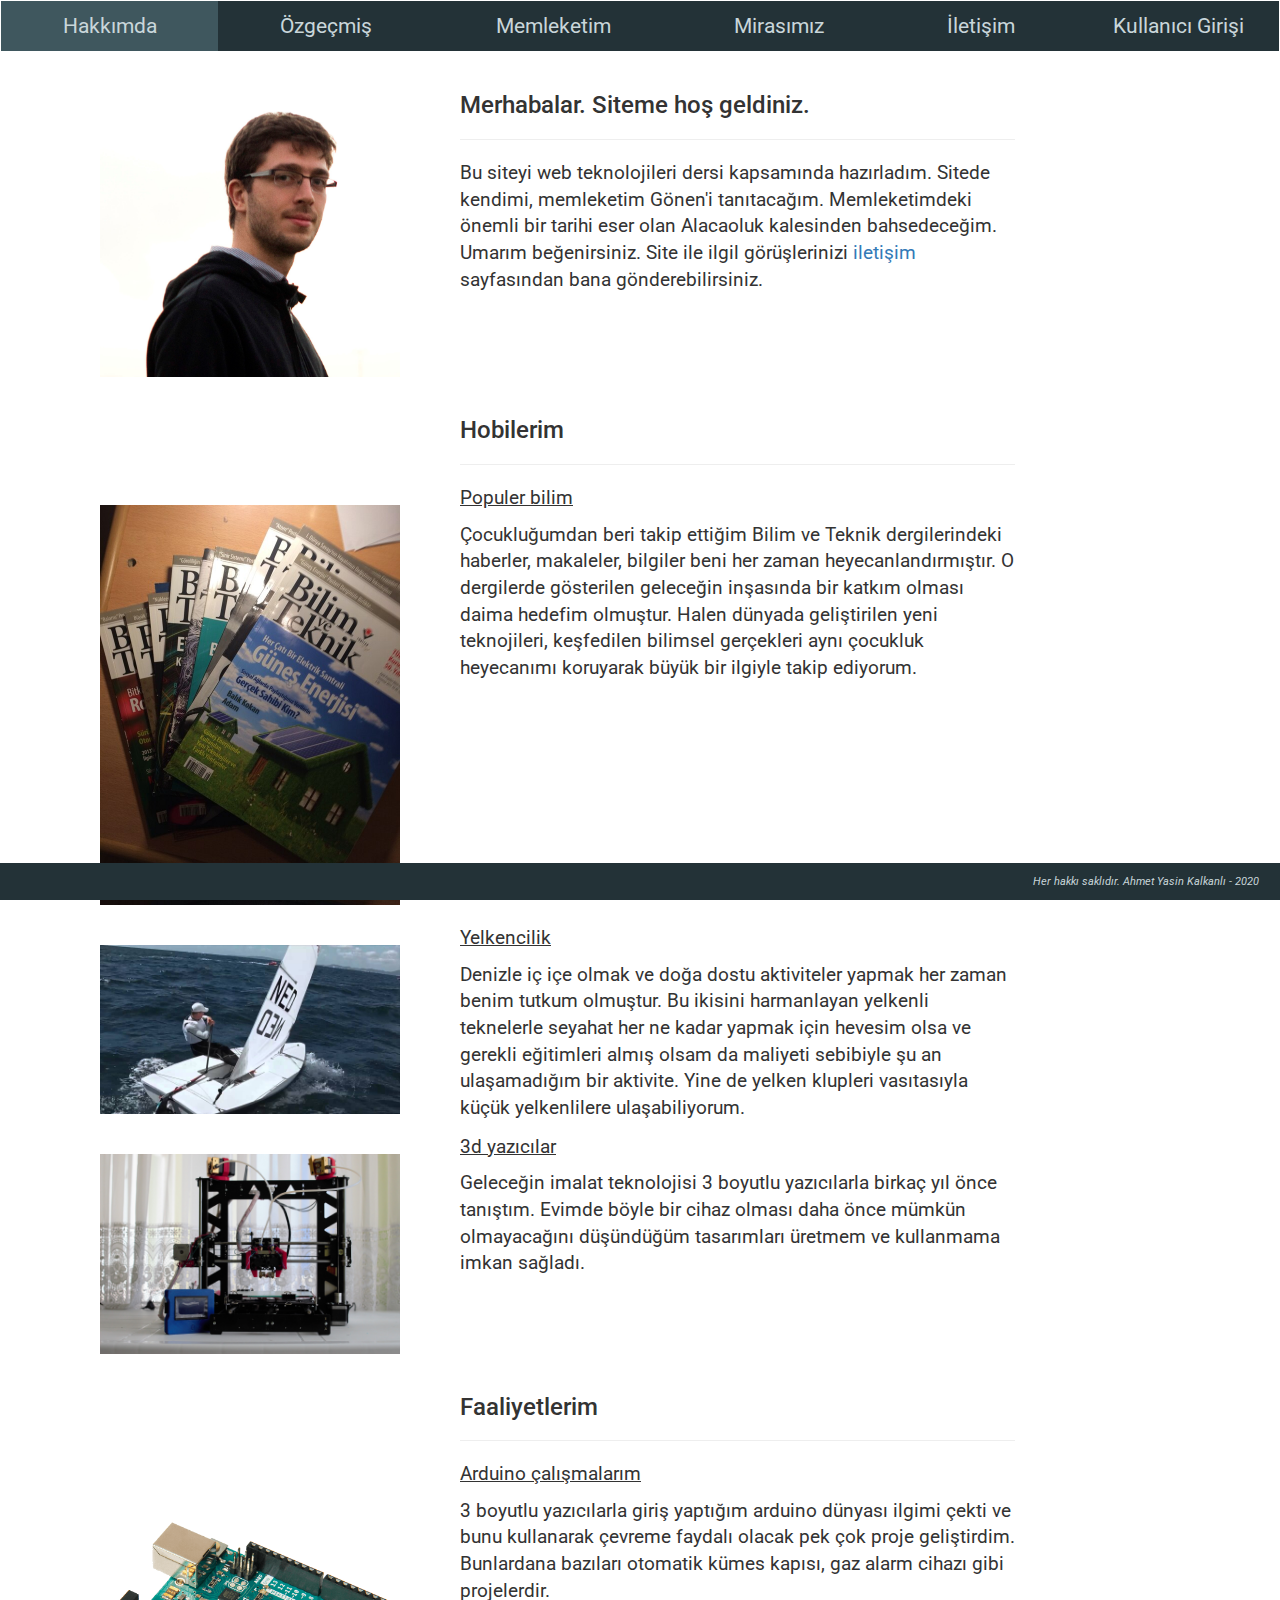
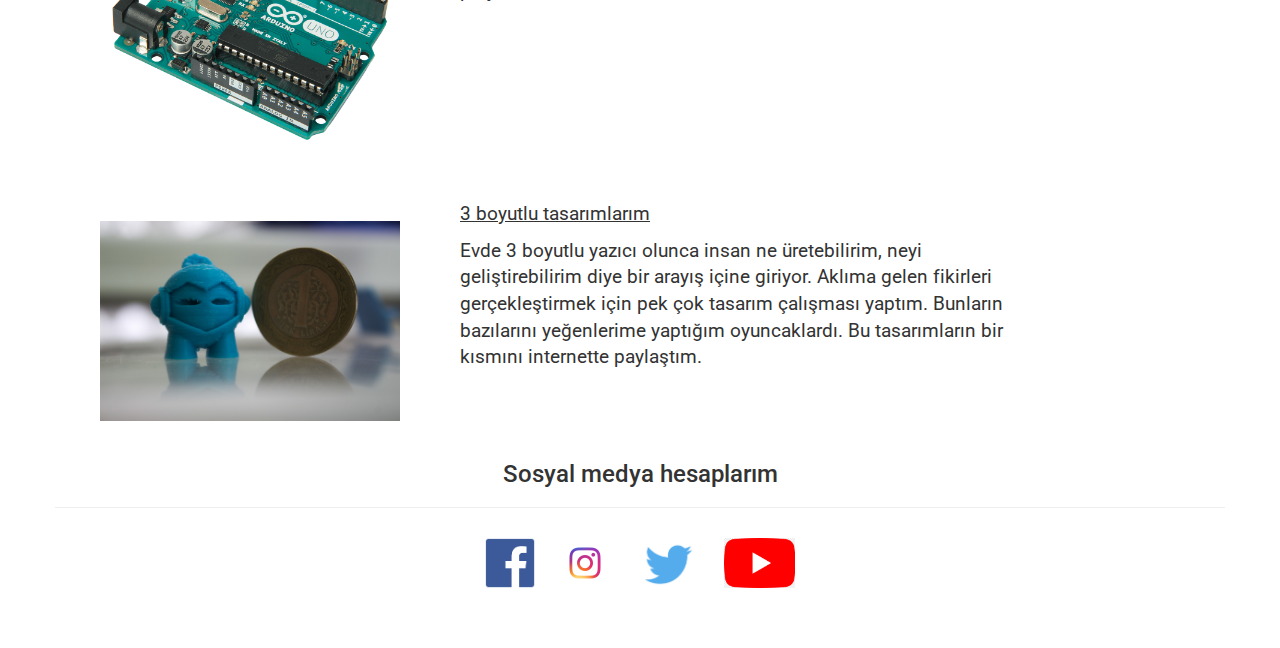
<file: index.html>
<!DOCTYPE html>
<html lang="tr-TR">

<head>
    <meta charset="UTF-8">
    <link rel="stylesheet" href="https://fonts.googleapis.com/css?family=Roboto">
    <meta name="viewport" content="width=device-width, initial-scale=1">
    <link rel="stylesheet" href="https://maxcdn.bootstrapcdn.com/bootstrap/3.4.1/css/bootstrap.min.css">
    <script src="https://ajax.googleapis.com/ajax/libs/jquery/3.3.1/jquery.min.js"> </script>
    <script src="https://maxcdn.bootstrapcdn.com/bootstrap/4.0.0/js/bootstrap.min.js"></script>
    <meta name="viewport" content="width=device-width, initial-scale=1">
    <link rel="stylesheet" href="stil.css">
    <title>Ben ve Memleketim</title>

</head>



<body>
    <nav class="navbar">
        <ul class="nav nav-justified">
            <li class="aktif">
                <a href="index.html">Hakkımda</a>
            </li>
            <li class="nav-item">
                <a class="nav-link" href="ozgecmis.html">Özgeçmiş</a>
            </li>
            <li class="nav-item">
                <a class="nav-link" href="memleketim.html">Memleketim</a>
            </li>
            <li class="nav-item">
                <a class="nav-link" href="mirasimiz.html">Mirasımız</a>
            </li>
            <li class="nav-item">
                <a class="nav-link" href="iletisim.html">İletişim</a>
            </li>
            <li class="nav-item ">
                <a class="nav-link" href="login.html">Kullanıcı Girişi</a>
            </li>
        </ul>
    </nav>

    <div class="container">
        <div class="row">
            <div class="col-md-4 ortala"><img src="images/fotom.jpg" class="yan-resim"></div>
            <div class="col-md-6">
                <h3>Merhabalar. Siteme hoş geldiniz.</h3>
                <hr />
                <p>Bu siteyi web teknolojileri dersi kapsamında hazırladım. Sitede kendimi, memleketim Gönen'i
                    tanıtacağım. Memleketimdeki önemli bir tarihi eser olan
                    Alacaoluk kalesinden bahsedeceğim. Umarım beğenirsiniz. Site ile ilgil görüşlerinizi <a
                        href="iletisim.html">iletişim</a> sayfasından bana gönderebilirsiniz.
                </p>
            </div>
        </div>
        <div class="row">
            <div class="col-md-4"></div>
            <div class="col-md-6">
                <h3>Hobilerim</h3>
                <hr />
            </div>
        </div>
        <div class="row">
            <div class="col-md-4 ortala"><img src="images/bilimteknik.jpeg" class="yan-resim"></div>
            <div class="col-md-6">
                <p><u>Populer bilim</u></p>
                <p>
                    Çocukluğumdan beri takip ettiğim Bilim ve Teknik dergilerindeki haberler, makaleler, bilgiler
                    beni her zaman heyecanlandırmıştır.
                    O dergilerde gösterilen geleceğin inşasında bir katkım olması daima hedefim olmuştur. Halen
                    dünyada geliştirilen yeni teknojileri,
                    keşfedilen bilimsel gerçekleri aynı çocukluk heyecanımı koruyarak büyük bir ilgiyle takip
                    ediyorum.
                </p>
            </div>
        </div>
        <div class="row">
            <div class="col-md-4 ortala"><img src="images/yelken.jpg" class="yan-resim"></div>
            <div class="col-md-6 ">
                <p><u>Yelkencilik</u></p>
                <p>
                    Denizle iç içe olmak ve doğa dostu aktiviteler yapmak her zaman benim tutkum olmuştur. Bu
                    ikisini harmanlayan yelkenli teknelerle
                    seyahat her ne kadar yapmak için hevesim olsa ve gerekli eğitimleri almış olsam da maliyeti
                    sebibiyle şu an ulaşamadığım
                    bir aktivite. Yine de yelken klupleri vasıtasıyla küçük yelkenlilere ulaşabiliyorum.
                </p>
            </div>
        </div>
        <div class="row">
            <div class="col-md-4 ortala"><img src="images/3dyazici.jpg" class="yan-resim"></div>
            <div class="col-md-6 ">
                <p><u>3d yazıcılar</u></p>
                <p>
                    Geleceğin imalat teknolojisi 3 boyutlu yazıcılarla birkaç yıl önce tanıştım. Evimde böyle bir
                    cihaz olması
                    daha önce mümkün olmayacağını düşündüğüm tasarımları üretmem ve kullanmama imkan sağladı.
                </p>
            </div>
        </div>
        <div class="row">
            <div class="col-md-4"></div>
            <div class="col-md-6">
                <h3>Faaliyetlerim</h3>
                <hr />
            </div>
        </div>
        <div class="row">
            <div class="col-md-4 ortala"><img src="images/arduino.png" class="yan-resim"></div>
            <div class="col-md-6 ">
                <p><u>Arduino çalışmalarım</u></p>
                <p>
                    3 boyutlu yazıcılarla giriş yaptığım arduino dünyası ilgimi çekti ve bunu kullanarak çevreme faydalı
                    olacak pek çok proje geliştirdim. Bunlardana bazıları otomatik kümes kapısı, gaz alarm cihazı gibi
                    projelerdir.
                </p>
            </div>
        </div>
        <div class="row">
            <div class="col-md-4 ortala"><img src="images/tasarim.jpg" class="yan-resim"></div>
            <div class="col-md-6 ">
                <p><u>3 boyutlu tasarımlarım</u></p>
                <p>
                    Evde 3 boyutlu yazıcı olunca insan ne üretebilirim, neyi geliştirebilirim diye bir arayış içine
                    giriyor. Aklıma gelen fikirleri gerçekleştirmek için pek çok tasarım çalışması yaptım. Bunların
                    bazılarını yeğenlerime yaptığım oyuncaklardı. Bu tasarımların bir kısmını internette paylaştım.
                </p>
            </div>
        </div>
        <div class="row ortala">
            <h3>Sosyal medya hesaplarım</h3>
            <hr />
            <div class="ikonlar">
                <a href="https://www.facebook.com/" target="_blank"><img src="images/sosyal/facebook.png" ></a>
                <a href="https://www.instagram.com/" target="_blank"><img src="images/sosyal/instagram.png" ></a>
                <a href="https://www.twitter.com/" target="_blank"><img src="images/sosyal/twitter.png" ></a>
                <a href="https://www.youtube.com/" target="_blank"><img src="images/sosyal/youtube.png" ></a>
            </div>
        </div>
    </div>

    <div class="son-bosluk"></div>

    <footer>Her hakkı saklıdır. Ahmet Yasin Kalkanlı - 2020</footer>

</body>

</html>
</file>
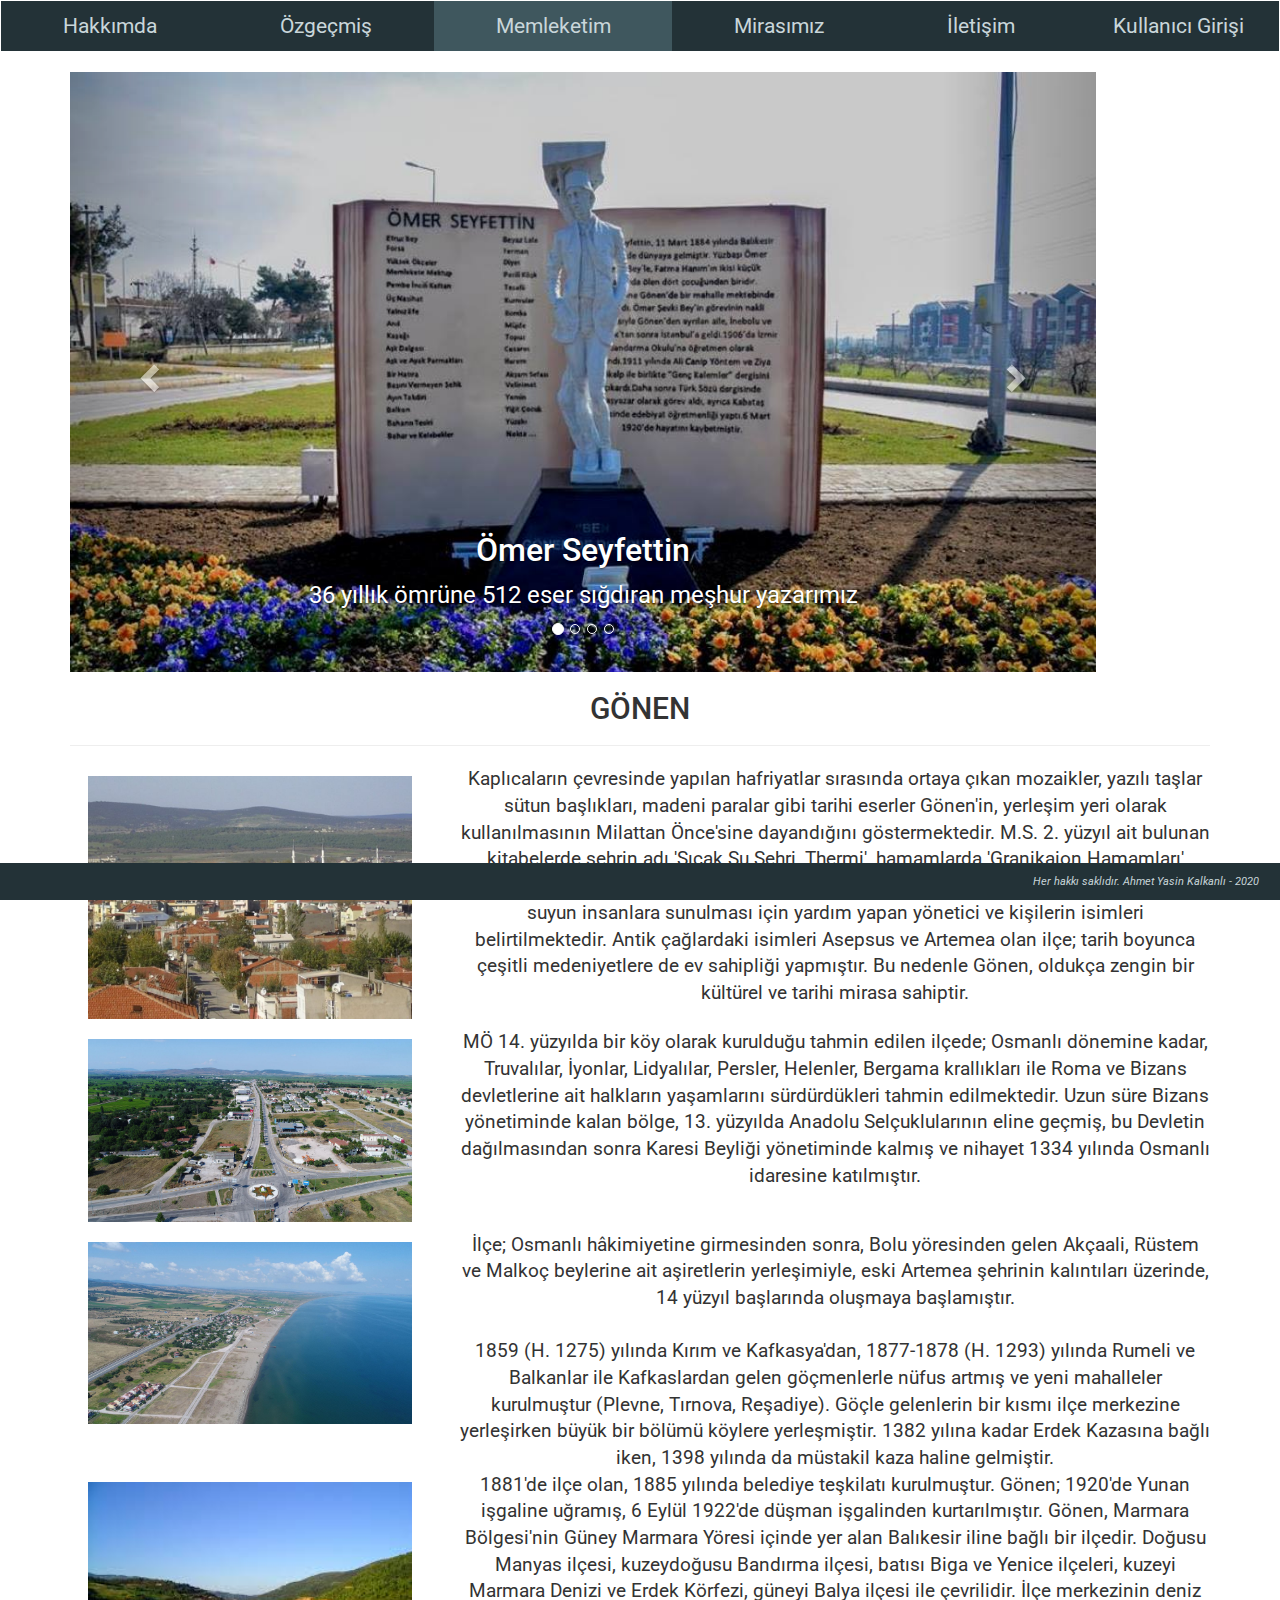
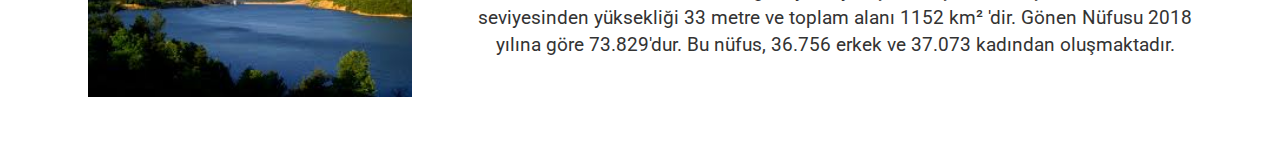
<file: memleketim.html>
<!DOCTYPE html>
<html lang="tr-TR">

<head>
    <meta charset="UTF-8">
    <meta name="viewport" content="width=device-width, initial-scale=1">
    <link rel="stylesheet" href="https://fonts.googleapis.com/css?family=Roboto">
    <script src="https://ajax.googleapis.com/ajax/libs/jquery/2.1.1/jquery.min.js"></script>
    <link rel="stylesheet" href="https://stackpath.bootstrapcdn.com/bootstrap/3.4.1/css/bootstrap.min.css"
        integrity="sha384-HSMxcRTRxnN+Bdg0JdbxYKrThecOKuH5zCYotlSAcp1+c8xmyTe9GYg1l9a69psu" crossorigin="anonymous">
    <script src="https://stackpath.bootstrapcdn.com/bootstrap/3.4.1/js/bootstrap.min.js"
        integrity="sha384-aJ21OjlMXNL5UyIl/XNwTMqvzeRMZH2w8c5cRVpzpU8Y5bApTppSuUkhZXN0VxHd"
        crossorigin="anonymous"></script>
        <meta name="viewport" content="width=device-width, initial-scale=1">


    <title>Ben ve Memleketim</title>
    <link rel="stylesheet" type="text/css" href="stil.css">
</head>



<body>
    <nav class="navbar">
        <ul class="nav nav-justified">
            <li class="nav-item">
                <a class="nav-link" href="index.html">Hakkımda</a>
            </li>
            <li class="nav-item">
                <a class="nav-link" href="ozgecmis.html">Özgeçmiş</a>
            </li>
            <li class="nav-item aktif">
                <a class="nav-link" href="memleketim.html">Memleketim</a>
            </li>
            <li class="nav-item">
                <a class="nav-link" href="mirasimiz.html">Mirasımız</a>
            </li>
            <li class="nav-item">
                <a class="nav-link" href="iletisim.html">İletişim</a>
            </li>
            <li class="nav-item ">
                <a class="nav-link" href="login.html">Kullanıcı Girişi</a>
            </li>
        </ul>
    </nav>


    <div class="container">
        <div id="myCarousel" class="carousel slide" data-ride="carousel">

            <ol class="carousel-indicators">
                <li data-target="#myCarousel" data-slide-to="0" class="active"></li>
                <li data-target="#myCarousel" data-slide-to="1"></li>
                <li data-target="#myCarousel" data-slide-to="2"></li>
                <li data-target="#myCarousel" data-slide-to="3"></li>
            </ol>

            <div class="carousel-inner galeri" role="listbox">
                <div class="item active">
                    <a href="https://tr.wikipedia.org/wiki/%C3%96mer_Seyfettin" target="_blank"><img
                            src="images/galeri/omer_seyfettin.jpg"></a>
                    <div class="carousel-caption">
                        <h3>Ömer Seyfettin</h3>
                        <p>36 yıllık ömrüne 512 eser sığdıran meşhur yazarımız</p>
                    </div>
                </div>

                <div class="item">
                    <a href="http://www.gonenkaplicalari.com/kurumsal/dunyaca-unlu-gonen-kaplicalari/"
                        target="_blank"><img src="images/galeri/kaplicalar.jpg"></a>
                    <div class="carousel-caption">
                        <h3>Kaplıcalar</h3>
                        <p>Pek çok derde şifalı dünyaca ünlü Gönen kaplıcaları</p>
                    </div>
                </div>

                <div class="item">
                    <a href="https://arastirma.tarimorman.gov.tr/ttae/Sayfalar/Detay.aspx?SayfaId=11"
                        target="_blank"><img src="images/galeri/celtik.jpg"></a>
                    <div class="carousel-caption">
                        <h3>Pirinç</h3>
                        <p>Lezzetiyle her sofranın vazgeçilmezi Gönen baldo pirinci</p>
                    </div>
                </div>

                <div class="item">
                    <a href="https://tr.foursquare.com/v/g%C3%B6nen-kapal%C4%B1-pazar%C4%B1/4e5b6634483b865169f78a73"
                        target="_blank"><img src="images/galeri/pazar_yeri.jpg"></a>
                    <div class="carousel-caption">
                        <h3>Pazar Yeri</h3>
                        <p>Türkiye'nin en büyük kapalı pazar yeri</p>
                    </div>
                </div>
            </div>

            <a class="left carousel-control" href="#myCarousel" role="button" data-slide="prev">
                <span class="glyphicon glyphicon-chevron-left" aria-hidden="true"></span>
                <span class="sr-only">Previous</span>
            </a>
            <a class="right carousel-control" href="#myCarousel" role="button" data-slide="next">
                <span class="glyphicon glyphicon-chevron-right" aria-hidden="true"></span>
                <span class="sr-only">Next</span>
            </a>
        </div>
    </div>

    <div class="container ortala">
        <h2>GÖNEN</h2>
        <hr>
        <div class="row">
            <div class="col-md-4 resimli">
                <img src="images/gonen/-2600d28a8339defe82cbaf93946b5e3265c3bbd7-0.jpg">
            </div>
            <div class="col-md-8">
                Kaplıcaların çevresinde yapılan hafriyatlar sırasında ortaya çıkan mozaikler, yazılı taşlar sütun
                başlıkları, madeni paralar gibi tarihi eserler Gönen'in, yerleşim yeri olarak kullanılmasının Milattan
                Önce'sine dayandığını göstermektedir. M.S. 2. yüzyıl ait bulunan kitabelerde şehrin adı 'Sıcak Su Şehri,
                Thermi', hamamlarda 'Granikaion Hamamları' olarak geçmektedir. Bu kitabelerde, sıcak suyun şehir için
                önemli
                olduğu ve şifa dağıtan suyun insanlara sunulması için yardım yapan yönetici ve kişilerin isimleri
                belirtilmektedir. Antik çağlardaki isimleri Asepsus ve Artemea olan ilçe; tarih boyunca çeşitli
                medeniyetlere de ev sahipliği yapmıştır. Bu nedenle Gönen, oldukça zengin bir kültürel ve tarihi mirasa
                sahiptir.
            </div>
        </div>
        <div class="row">
            <div class="col-md-4 resimli">
                <img src="images/gonen/2019_09_04_192242222.jpg"></div>
            <div class="col-md-8">
                MÖ 14. yüzyılda bir köy olarak kurulduğu tahmin edilen ilçede; Osmanlı dönemine kadar, Truvalılar,
                İyonlar,
                Lidyalılar, Persler, Helenler, Bergama krallıkları ile Roma ve Bizans devletlerine ait halkların
                yaşamlarını
                sürdürdükleri tahmin edilmektedir. Uzun süre Bizans yönetiminde kalan bölge, 13. yüzyılda Anadolu
                Selçuklularının eline geçmiş, bu Devletin dağılmasından sonra Karesi Beyliği yönetiminde kalmış ve
                nihayet
                1334 yılında Osmanlı idaresine katılmıştır.
            </div>
        </div>
        <div class="row">
            <div class="col-md-4 resimli">
                <img src="images/gonen/2019_09_04_24238406.jpg">
            </div>
            <div class="col-md-8">
                İlçe; Osmanlı hâkimiyetine girmesinden sonra, Bolu yöresinden gelen Akçaali, Rüstem ve Malkoç beylerine
                ait
                aşiretlerin yerleşimiyle, eski Artemea şehrinin kalıntıları üzerinde, 14 yüzyıl başlarında oluşmaya
                başlamıştır.
                <br>
                <br>
                1859 (H. 1275) yılında Kırım ve Kafkasya'dan, 1877-1878 (H. 1293) yılında Rumeli ve Balkanlar ile
                Kafkaslardan gelen göçmenlerle nüfus artmış ve yeni mahalleler kurulmuştur (Plevne, Tırnova, Reşadiye).
                Göçle gelenlerin bir kısmı ilçe merkezine yerleşirken büyük bir bölümü köylere yerleşmiştir. 1382 yılına
                kadar Erdek Kazasına bağlı iken, 1398 yılında da müstakil kaza haline gelmiştir.
            </div>
        </div>
        <div class="row">
            <div class="col-md-4 resimli">
                <img src="images/gonen/indir.jpg">
            </div>
            <div class="col-md-8">
                1881'de ilçe olan, 1885 yılında belediye teşkilatı kurulmuştur. Gönen; 1920'de Yunan işgaline uğramış, 6
                Eylül 1922'de düşman işgalinden kurtarılmıştır. Gönen, Marmara Bölgesi'nin Güney Marmara Yöresi içinde
                yer alan Balıkesir iline bağlı bir ilçedir. Doğusu Manyas ilçesi, kuzeydoğusu Bandırma ilçesi, batısı
                Biga ve Yenice ilçeleri, kuzeyi Marmara Denizi
                ve Erdek Körfezi, güneyi Balya ilçesi ile çevrilidir. İlçe merkezinin deniz seviyesinden yüksekliği 33
                metre ve toplam alanı 1152 km² 'dir. Gönen Nüfusu 2018 yılına göre 73.829'dur. Bu nüfus, 36.756 erkek ve
                37.073
                kadından oluşmaktadır.
            </div>
        </div>

    </div>
    </div>

    <div class="son-bosluk"></div>

    <footer><i>Her hakkı saklıdır. Ahmet Yasin Kalkanlı - 2020</i></footer>
</body>

</html>
</file>
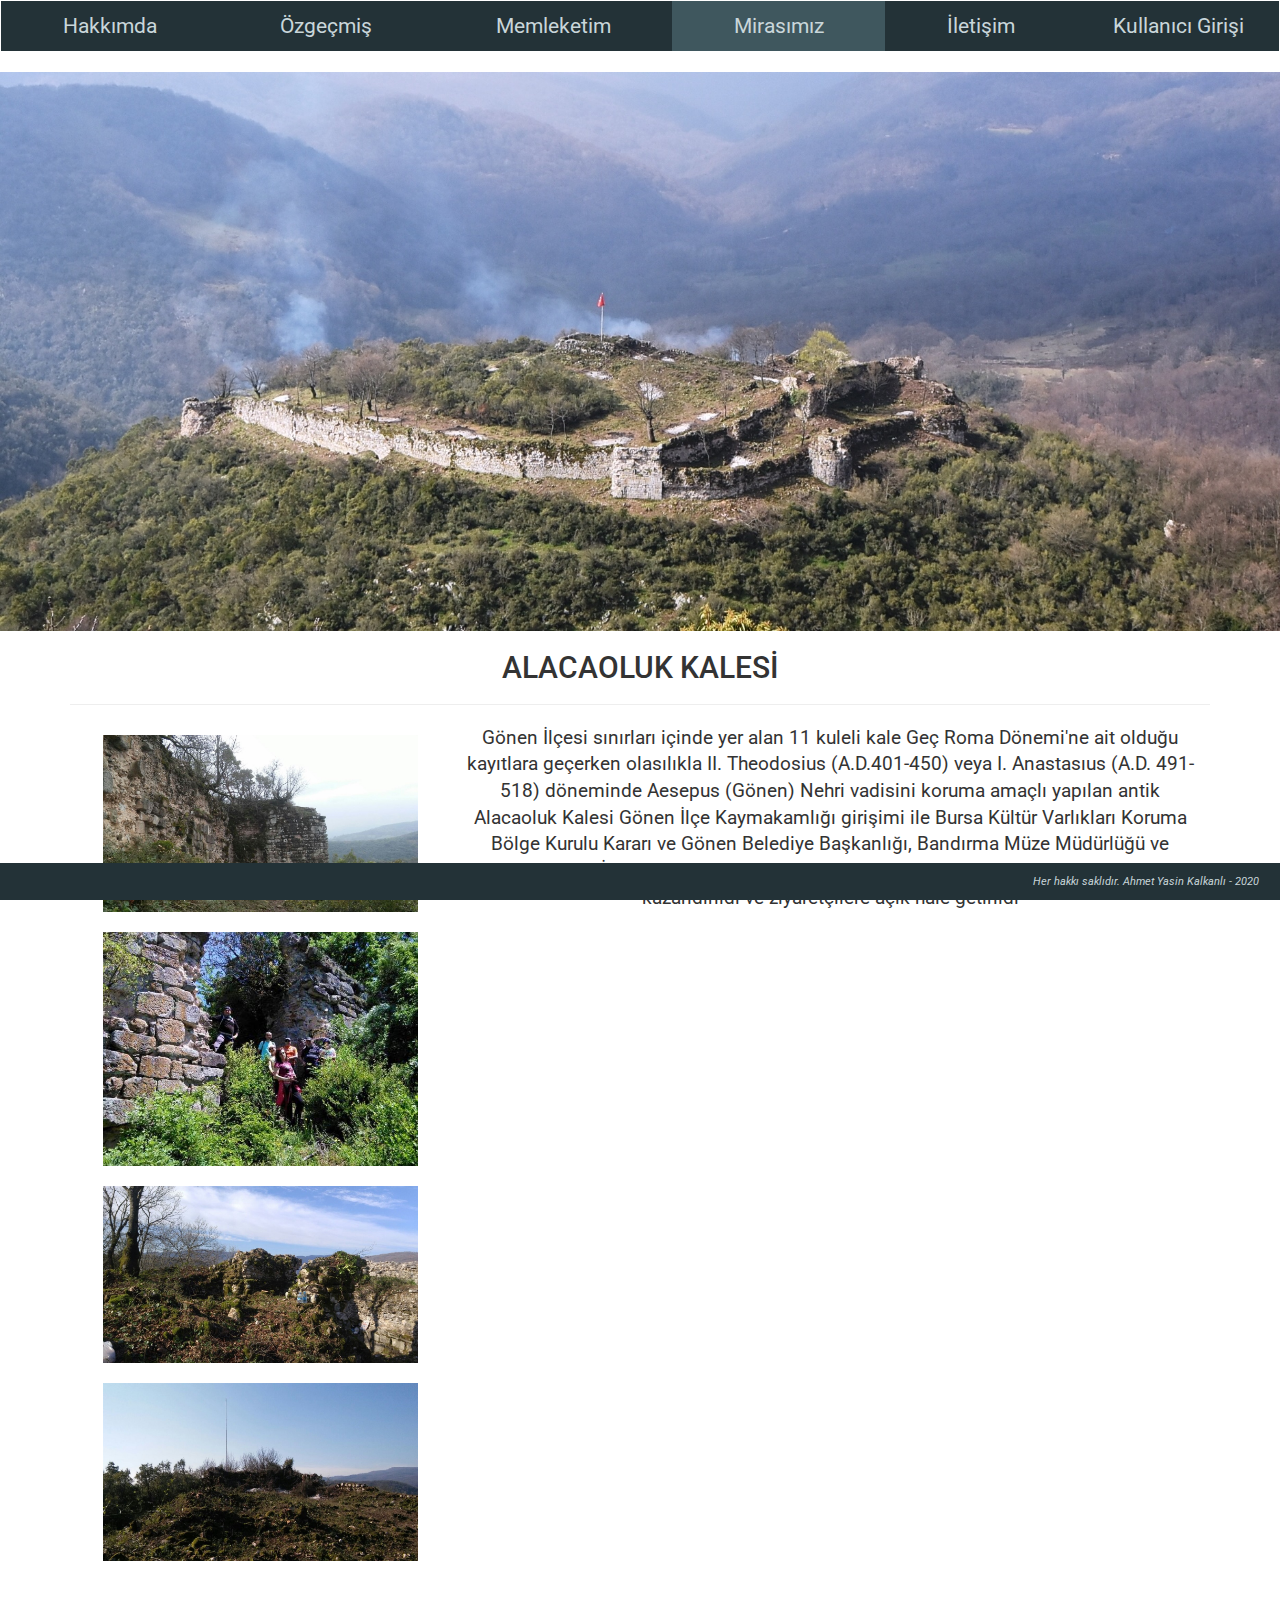
<file: mirasimiz.html>
<!DOCTYPE html>
<html lang="tr-TR">

<head>
    <meta charset="UTF-8">
    <meta name="viewport" content="width=device-width, initial-scale=1">
    <link rel="stylesheet" href="https://fonts.googleapis.com/css?family=Roboto">
    <link rel="stylesheet" href="https://maxcdn.bootstrapcdn.com/bootstrap/3.4.1/css/bootstrap.min.css">
    <script src="https://ajax.googleapis.com/ajax/libs/jquery/3.3.1/jquery.min.js"> </script>
        <script src="https://maxcdn.bootstrapcdn.com/bootstrap/4.0.0/js/bootstrap.min.js">
        </script>
    <meta name="viewport" content="width=device-width, initial-scale=1">


    <title>Ben ve Memleketim</title>
    <link rel="stylesheet" type="text/css" href="stil.css">
</head>



<body>
    <nav class="navbar">
        <ul class="nav nav-justified">
            <li class="nav-item ">
                <a class="nav-link" href="index.html">Hakkımda</a>
            </li>
            <li class="nav-item">
                <a class="nav-link" href="ozgecmis.html">Özgeçmiş</a>
            </li>
            <li class="nav-item">
                <a class="nav-link" href="memleketim.html">Memleketim</a>
            </li>
            <li class="nav-item aktif">
                <a class="nav-link" href="mirasimiz.html">Mirasımız</a>
            </li>
            <li class="nav-item">
                <a class="nav-link" href="iletisim.html">İletişim</a>
            </li>
            <li class="nav-item ">
                <a class="nav-link" href="login.html">Kullanıcı Girişi</a>
            </li>
        </ul>
    </nav>

        <img style="width: 100%;" src="images/alacaoluk/genel.jpg">
    <div class="container ortala">
        <h2>ALACAOLUK KALESİ</h2>
        <hr />
        <div class="col-md-4 resimli">
            <img src="images/alacaoluk/alacaoluk-3.jpg">
            <img src="images/alacaoluk/13614_10203335932153785_6806770222402718330_n.jpg">
            <img src="images/alacaoluk/IMG-20170319-WA0000[1].jpg">
            <img src="images/alacaoluk/IMG-20170321-WA0010.jpg">
        </div>
        <div class="col-md-8">
            Gönen İlçesi sınırları içinde yer alan 11 kuleli kale Geç Roma Dönemi'ne ait olduğu kayıtlara geçerken
            olasılıkla II. Theodosius (A.D.401-450) veya I. Anastasıus (A.D. 491-518) döneminde Aesepus (Gönen)
            Nehri vadisini koruma amaçlı yapılan antik Alacaoluk Kalesi Gönen İlçe Kaymakamlığı girişimi ile Bursa
            Kültür Varlıkları Koruma Bölge Kurulu Kararı ve Gönen Belediye Başkanlığı, Bandırma Müze Müdürlüğü ve
            Aladağ Orman İşletme Şefliğinin katkılarıyla bitki örtüsünün temizlenerek görünürlük kazandırıldı ve
            ziyaretçilere açık hale getirildi
            <br>
            <br>

        </div>
    </div>

    </div>


    <div class="son-bosluk"></div>

    <footer><i>Her hakkı saklıdır. Ahmet Yasin Kalkanlı - 2020</i></footer>
</body>

</html>
</file>
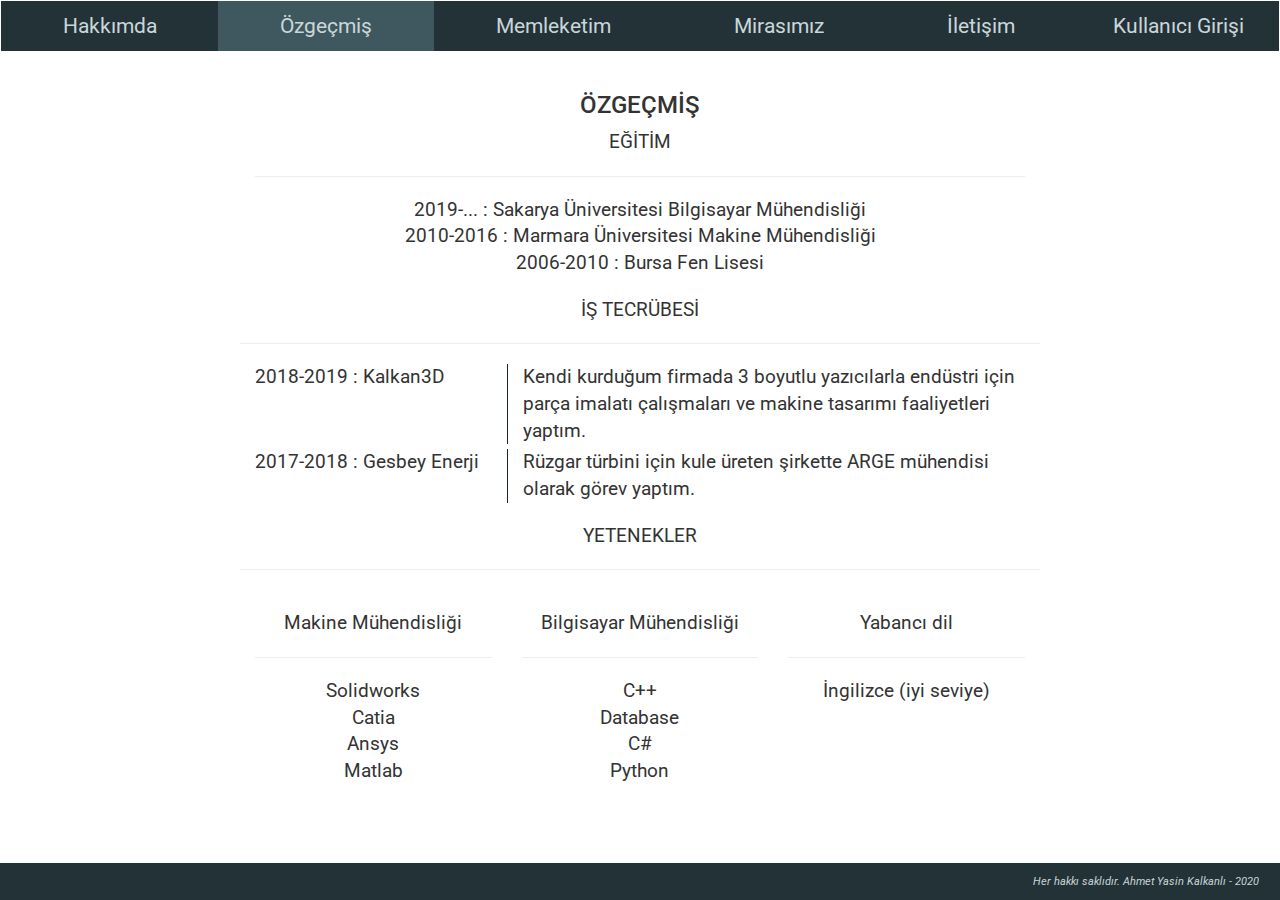
<file: ozgecmis.html>
<!DOCTYPE html>
<html lang="tr-TR">

<head>
    <meta charset="UTF-8">
    <meta name="viewport" content="width=device-width, initial-scale=1">
    <link rel="stylesheet" href="https://fonts.googleapis.com/css?family=Roboto">
    <link rel="stylesheet" href="https://maxcdn.bootstrapcdn.com/bootstrap/3.4.1/css/bootstrap.min.css">
    <script src="https://ajax.googleapis.com/ajax/libs/jquery/3.3.1/jquery.min.js"> </script>
        <script src="https://maxcdn.bootstrapcdn.com/bootstrap/4.0.0/js/bootstrap.min.js"></script>
    <meta name="viewport" content="width=device-width, initial-scale=1">


    <title>Ben ve Memleketim</title>
    <link rel="stylesheet" type="text/css" href="stil.css">
</head>



<body>
    <nav class="navbar">
        <ul class="nav nav-justified">
            <li class="nav-item">
                <a class="nav-link" href="index.html">Hakkımda</a>
            </li>
            <li class="nav-item aktif">
                <a class="nav-link" href="ozgecmis.html">Özgeçmiş</a>
            </li>
            <li class="nav-item">
                <a class="nav-link" href="memleketim.html">Memleketim</a>
            </li>
            <li class="nav-item">
                <a class="nav-link" href="mirasimiz.html">Mirasımız</a>
            </li>
            <li class="nav-item">
                <a class="nav-link" href="iletisim.html">İletişim</a>
            </li>
            <li class="nav-item ">
                <a class="nav-link" href="login.html">Kullanıcı Girişi</a>
            </li>
        </ul>
    </nav>

    <div class="container ozgecmis">
        <div class="ortala">
            <h3>ÖZGEÇMİŞ</h3>
        </div>
        <div class="ortala">
            <p>EĞİTİM</p>
            <hr>
            2019-... : Sakarya Üniversitesi Bilgisayar Mühendisliği
            <br>
            2010-2016 : Marmara Üniversitesi Makine Mühendisliği
            <br>
            2006-2010 : Bursa Fen Lisesi
        </div>
        <div class="row ortala ayir">
            <p>İŞ TECRÜBESİ</p>
            <hr>
            <div class="col-md-4 sola-yasla">
                2018-2019 : Kalkan3D
            </div>
            <div class="col-md-8 sol-cizgi">
                Kendi kurduğum firmada 3 boyutlu yazıcılarla endüstri için parça imalatı çalışmaları ve makine
                tasarımı
                faaliyetleri yaptım.
            </div>
        </div>
        <div class="row" style="margin-top: 5px;">
            <div class="col-md-4 sola-yasla">
                2017-2018 : Gesbey Enerji
            </div>
            <div class="col-md-8 sol-cizgi">
                Rüzgar türbini için kule üreten şirkette ARGE mühendisi olarak görev yaptım.
            </div>

        </div>
        <div class="row ortala ayir">
            <p>YETENEKLER</p>
            <hr>
            <div class="col-md-4 ortala ayir">
                Makine Mühendisliği
                <hr>
                Solidworks
                <br>
                Catia
                <br>
                Ansys
                <br>
                Matlab
                <br>
            </div>
            <div class="col-md-4 ortala ayir">
                Bilgisayar Mühendisliği
                <hr>
                C++
                <br>
                Database
                <br>
                C#
                <br>
                Python
                <br>
            </div>
            <div class="col-md-4 ortala ayir">
                Yabancı dil
                <hr>
                İngilizce (iyi seviye)
            </div>

        </div>

    </div>

    <div class="son-bosluk"></div>

    <footer><i>Her hakkı saklıdır. Ahmet Yasin Kalkanlı - 2020</i></footer>
</body>

</html>
</file>
<file: stil.css>
/****** Değişkenler ******/
:root{
    --renk-primary-0 : #978063 ;
    --renk-primary-1 : #FFEED9 ;
    --renk-primary-2 : #C8B092 ;
    --renk-primary-3 : #584936 ;
    --renk-primary-4 : #44321B ;

    --renk-secondary-1-0 : #435362 ;
    --renk-secondary-1-1 : #9AA8B3 ;
    --renk-secondary-1-2 : #617281 ;
    --renk-secondary-1-3 : #252F39 ;
    --renk-secondary-1-4 : #14202C ;

    --renk-secondary-2-0 : #3F575E ;
    --renk-secondary-2-1 : #c9d6da ;
    --renk-secondary-2-2 : #5D757D ;
    --renk-secondary-2-3 : #233237 ;
    --renk-secondary-2-4 : #12242A ;
}

/****** Ortak özellikler ******/
body{
    font-family: 'Roboto', sans-serif;
    font-size: 14pt;    
}

ul.nav{
    width: 100%;
    background-color: var(--renk-secondary-2-3);
}

.nav > li > a{
    font-size: 16pt;
    color:var(--renk-secondary-2-1);    
    margin-left: 1px;
}

.nav > li > a:hover , .aktif{
    background-color: var(--renk-secondary-2-0);
}

.son-bosluk{
    margin: 50px;
}

footer {
    font-size: 8pt;
    position: fixed;
    bottom: 0px;
    width: 100%;
    padding: 8pt;
    padding-right: 16pt;
    text-align: right;
    font-style: italic;
    background-color: var(--renk-secondary-2-3);
    color: var(--renk-secondary-2-1);
}
/****** Hakkimda ******/
.metin>h4{
    font-size: 16pt;
    text-decoration: underline;
}

.ortala{
    text-align: center;
}

.yan-resim{
    width: 300px;
    max-width: 100%;
    margin: 20px;
}

.ikonlar>a>img{
    height: 50px;
    margin: 10px;
}

/****** Ozgecmis ******/
.ozgecmis{
width: 800px;
max-width: 90%;
min-width: 200px;
}

.ayir{
    padding-top: 20px;
}

.sol-cizgi{
    border-left: 1px solid var(--renk-secondary-2-4);
    text-align: left;
}

.sola-yasla{
    float: left;
    text-align: left;
}
.saga-yasla{
    float: right;
}

/****** Memleketim ******/


/* Resim galerisi */
#myCarousel{
    width : 1200px;
    max-width: 90%;
}

.galeri{
    background-color: black;
}

.galeri>.item{
    height: 600px;
}

.carousel-caption>h3{
    font-size: 24pt;
}

.carousel-caption>p{
    font-size: 18pt;
}

.resimli>img{
    width: 500px;
    max-width: 90%;
    margin: 10px;
}
/****** Formlar ******/

form  .row{
    margin: 20px;
}

textarea{
    width: 100%;
}
</file>
